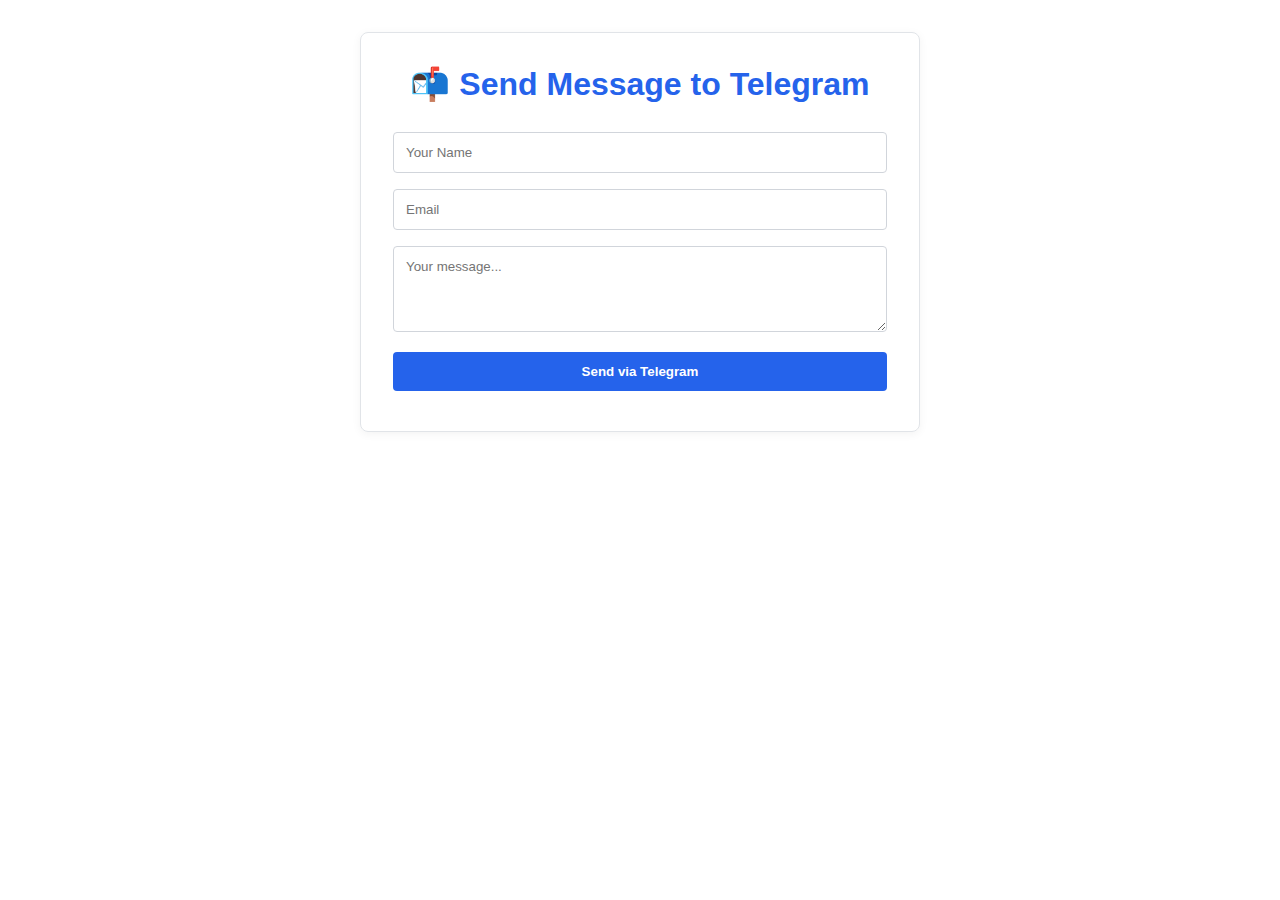
<file: source-code/Simple Version/index.html>
<!DOCTYPE html>
<html lang="en">

<head>
  <meta charset="UTF-8">
  <meta name="viewport" content="width=device-width, initial-scale=1.0">
  <title>Simple Version</title>
  <link rel="stylesheet" href="style.css">
  <link rel="icon" href="Telegram.ico">
</head>

<body>
  <div class="card">
    <h1>📬 Send Message to Telegram</h1>
    <form id="telegramForm">
      <input type="text" name="name" placeholder="Your Name" required>
      <input type="email" name="email" placeholder="Email" required>
      <textarea name="message" placeholder="Your message..." rows="4" required></textarea>

      <!-- Honeypot field -->
      <input type="text" name="website" class="hidden">

      <button type="submit" id="submitBtn">Send via Telegram</button>
    </form>
    <div id="result" class="hidden"></div>
  </div>

  <script src="telegram.js"></script>
</body>

</html>
</file>
<file: source-code/Simple Version/style.css>
* {
    box-sizing: border-box;
    font-family: 'Segoe UI', sans-serif;
}

body {
    max-width: 600px;
    margin: 2rem auto;
    padding: 0 20px;
}

.card {
    border: 1px solid #e1e4e8;
    border-radius: 8px;
    padding: 2rem;
    box-shadow: 0 2px 10px rgba(0, 0, 0, 0.05);
}

h1 {
    color: #2563eb;
    margin-top: 0;
    text-align: center;
}

input,
textarea,
button {
    width: 100%;
    padding: 12px;
    margin: 8px 0;
    border: 1px solid #d1d5db;
    border-radius: 4px;
}

button {
    background: #2563eb;
    color: white;
    border: none;
    cursor: pointer;
    font-weight: 600;
}

button:hover {
    background: #1d4ed8;
}

#result {
    margin-top: 1rem;
    padding: 12px;
    border-radius: 4px;
    text-align: center;
}

.success {
    background: #dcfce7;
    color: #166534;
}

.error {
    background: #fee2e2;
    color: #b91c1c;
}

.hidden {
    display: none;
}
</file>
